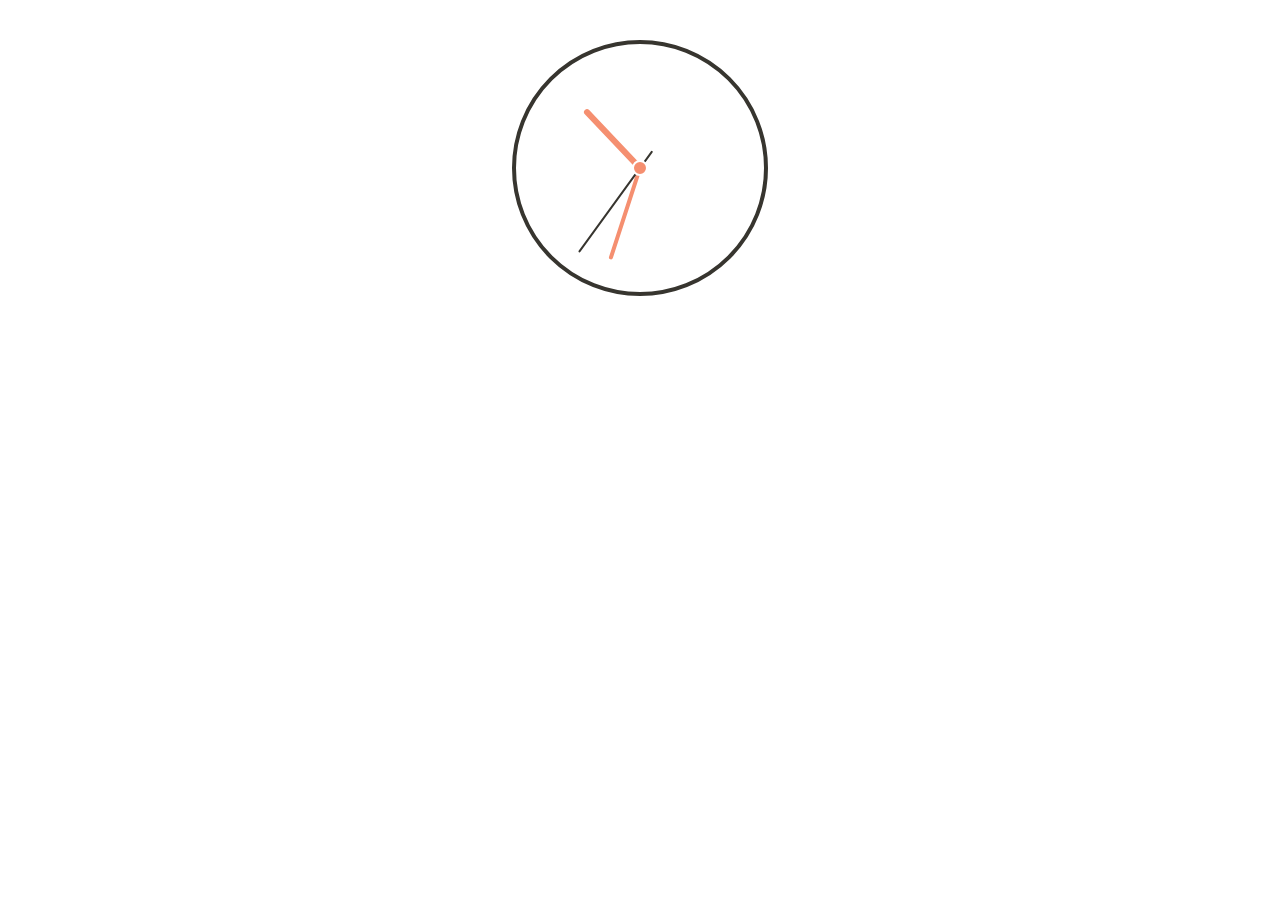
<file: clock/index.html>
<!DOCTYPE html>
<html lang="en">

<head>
    <meta charset="UTF-8">
    <title>Clock</title>
    <link rel="stylesheet" href="https://cdnjs.cloudflare.com/ajax/libs/font-awesome/4.7.0/css/font-awesome.min.css">
    <link rel="stylesheet" href="style.css">
</head>

<body>
    <div class="clock">
        <div class="hour"></div>
        <div class="min"></div>
        <div class="sec"></div>
    </div>
    <script src="script.js"></script>
</body>

</html>
</file>
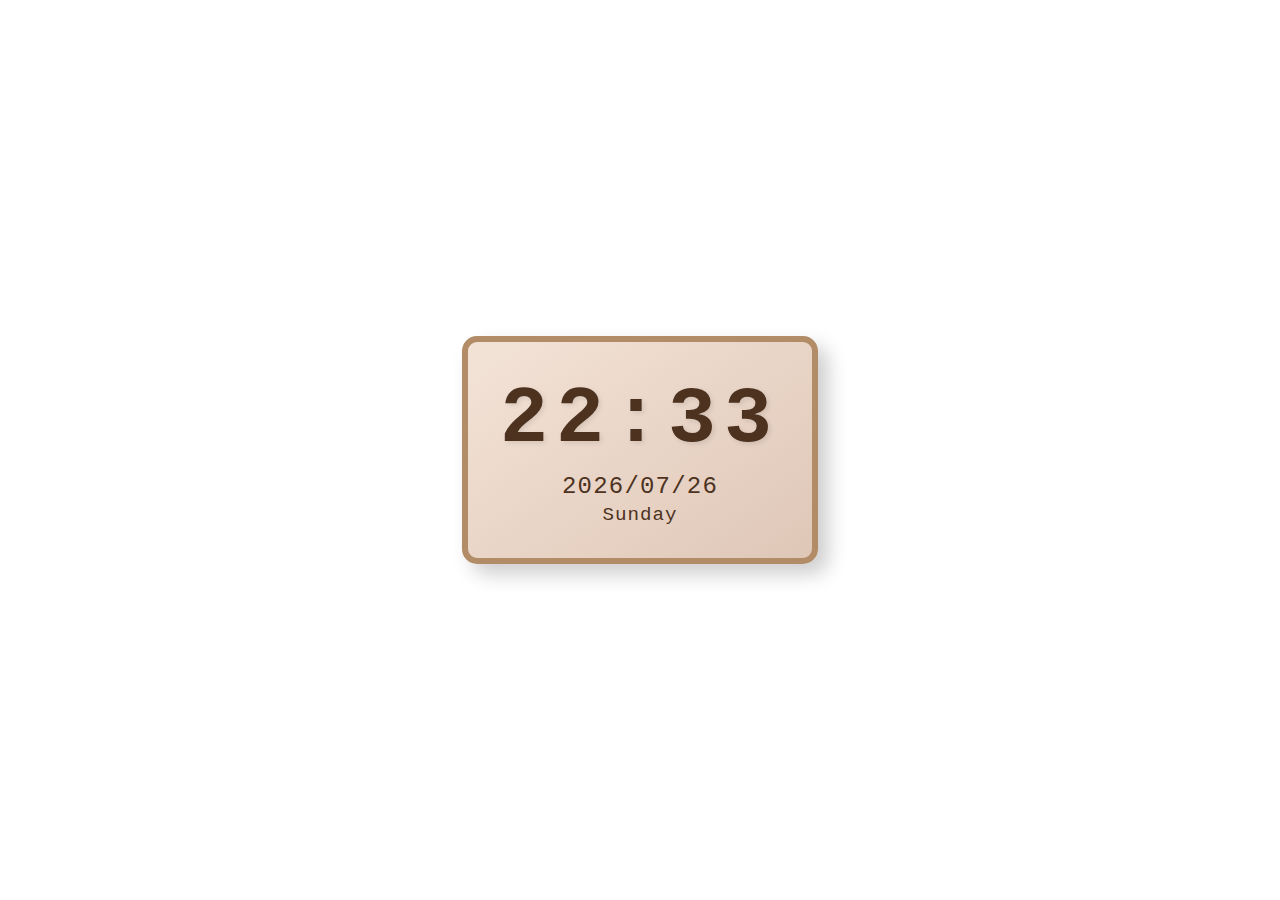
<file: electronic-clock/index.html>
<!DOCTYPE html>
<html lang="en">
<head>
    <meta charset="UTF-8">
    <meta name="viewport" content="width=device-width, initial-scale=1.0">
    <title>Apple-Style Digital Clock</title>
    <link rel="stylesheet" href="style.css">
</head>
<body>
    <div class="clock-container">
        <!-- Time display -->
        <div class="time" id="time">00:00</div>
        <!-- Date display -->
        <div class="date" id="date">2024/09/24</div>
        <!-- Day display -->
        <div class="day" id="day">Tuesday</div>
    </div>
    <script src="script.js"></script>
</body>
</html>
</file>
<file: clock/style.css>
:root {
    --main-bg-color: #fff;
    --main-text-color: #f58f70;
    --main-sec-color: #37352f;
    --main-border-color: #37352f;
}

[clock-data-theme="dark"] {
    --main-bg-color: #191919;
    --main-text-color: #f58f70;
    --main-sec-color: #fff;
    --main-border-color: #fff;
}

* {
    box-sizing: border-box;
    transition: all ease 0.2s;
    color: var(--main-text-color);
}

body {
    margin: 40px auto 20px;
    display: flex;
    flex-direction: column;
    justify-content: space-between;
    align-items: center;
    font-size: 16px;
    background-color: var(--main-bg-color);
    position: relative;
    transition: all ease 0.2s;
    overflow: hidden;
}

.clock {
    min-height: 16em;
    min-width: 16em;
    display: flex;
    justify-content: center;
    align-items: center;
    background-color: var(--main-bg-color);
    background-position: center center;
    background-size: cover;
    border-radius: 100%;
    border: 4px solid var(--main-border-color);
    /* box-shadow: 0 -15px 15px rgba(255, 255, 255, 0.05),
		inset 0 -15px 15px rgba(255, 255, 255, 0.05), 0 15px 15px rgba(0, 0, 0, 0.3),
		inset 0 15px 15px rgba(0, 0, 0, 0.3); */
    transition: all ease 0.2s;
}

.clock:before {
    content: "";
    height: 0.75rem;
    width: 0.75rem;
    background-color: var(--main-text-color);
    border: 2px solid var(--main-bg-color);
    position: absolute;
    border-radius: 50%;
    z-index: 1000;
    transition: all ease 0.2s;
}

.hour,
.min,
.sec {
    position: absolute;
    display: flex;
    justify-content: center;
    border-radius: 50%;
}

.hour {
    height: 10em;
    width: 10em;
}

.hour:before {
    content: "";
    position: absolute;
    height: 50%;
    width: 6px;
    background-color: var(--main-text-color);
    border-radius: 6px;
}

.min {
    height: 12em;
    width: 12em;
}

.min:before {
    content: "";
    height: 50%;
    width: 4px;
    background-color: var(--main-text-color);
    border-radius: 4px;
}

.sec {
    height: 13em;
    width: 13em;
}

.sec:before {
    content: "";
    height: 60%;
    width: 2px;
    background-color: var(--main-sec-color);
    border-radius: 2px;
}

#logo {
    display: flex;
    justify-content: center;
    align-items: center;
    text-decoration: none;
    font-size: 40px;
    position: absolute;
    margin-top: 358px;
}

#logo:hover {
    opacity: 0.3;
    transform: scale(1.1);
}


@media screen and (max-width:750px) {
    #logo {
        display: none;
    }
}
</file>
<file: electronic-clock/style.css>
:root {
    --background-light: #ffffff00;
    --background-dark: #19191900;
    --text-light: #4d331f; /* 深棕色的文字，仿旧的纸张风格 */
    --text-dark: #f5e9d7;  /* 浅色文字 */
    --border-light: #b28b67; /* 边框浅棕色 */
    --border-dark: #4d331f; /* 边框深色 */
    --font-family: 'Courier New', Courier, monospace; /* 复古打字机风格字体 */
}

html[data-theme='light'] {
    background-color: var(--background-light);
    color: var(--text-light);
    border-color: var(--border-light);
}

html[data-theme='dark'] {
    background-color: var(--background-dark);
    color: var(--text-dark);
    border-color: var(--border-dark);
}

body {
    margin: 0;
    padding: 0;
    display: flex;
    justify-content: center;
    align-items: center;
    height: 100vh;
    font-family: var(--font-family);
    background-color: var(--background-light);
    color: var(--text-light);
    transition: background-color 0.3s ease, color 0.3s ease;
}

.clock-container {
    display: flex;
    flex-direction: column;
    align-items: center;
    padding: 2rem;
    border: 6px solid var(--border-light); /* 加粗边框，复古相框效果 */
    border-radius: 15px;
    background: linear-gradient(145deg, #f3e3d7, #dfc7b7); /* 模拟怀旧纸张的背景 */
    box-shadow: 10px 10px 20px rgba(0, 0, 0, 0.2); /* 模拟复古相框的阴影 */
}

.time {
    font-size: 5rem;
    font-weight: 700;
    letter-spacing: 0.1em;
    margin-bottom: 0.5rem;
    text-shadow: 2px 2px 5px rgba(0, 0, 0, 0.1); /* 模拟旧时钟上有深浅的阴影效果 */
}

.date {
    font-size: 1.5rem;
    margin-bottom: 0.3rem;
    letter-spacing: 0.05em;
    color: var(--text-light);
}

.day {
    font-size: 1.2rem;
    font-weight: 500;
    letter-spacing: 0.05em;
}

@media screen and (max-width: 600px) {
    .time {
        font-size: 3.5rem;
    }
    .date {
        font-size: 1rem;
    }
    .day {
        font-size: 1rem;
    }
}
</file>
